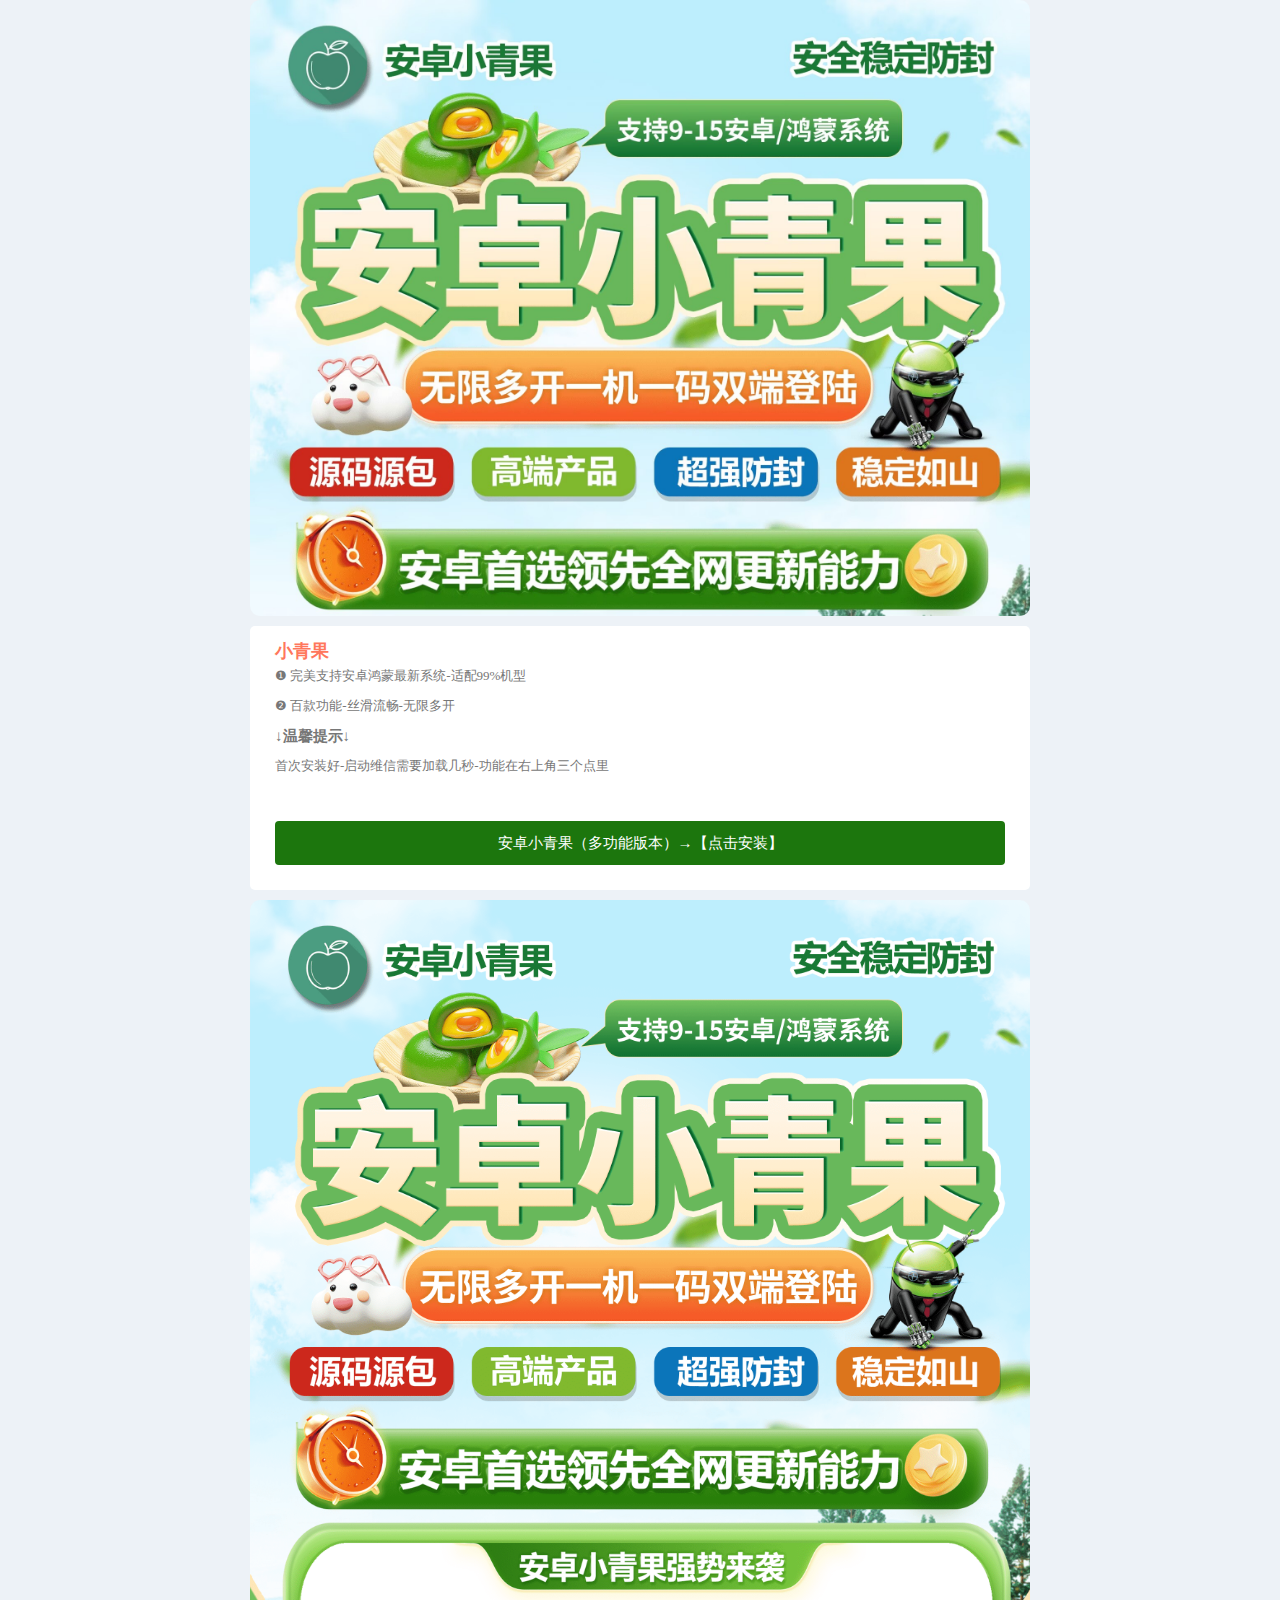
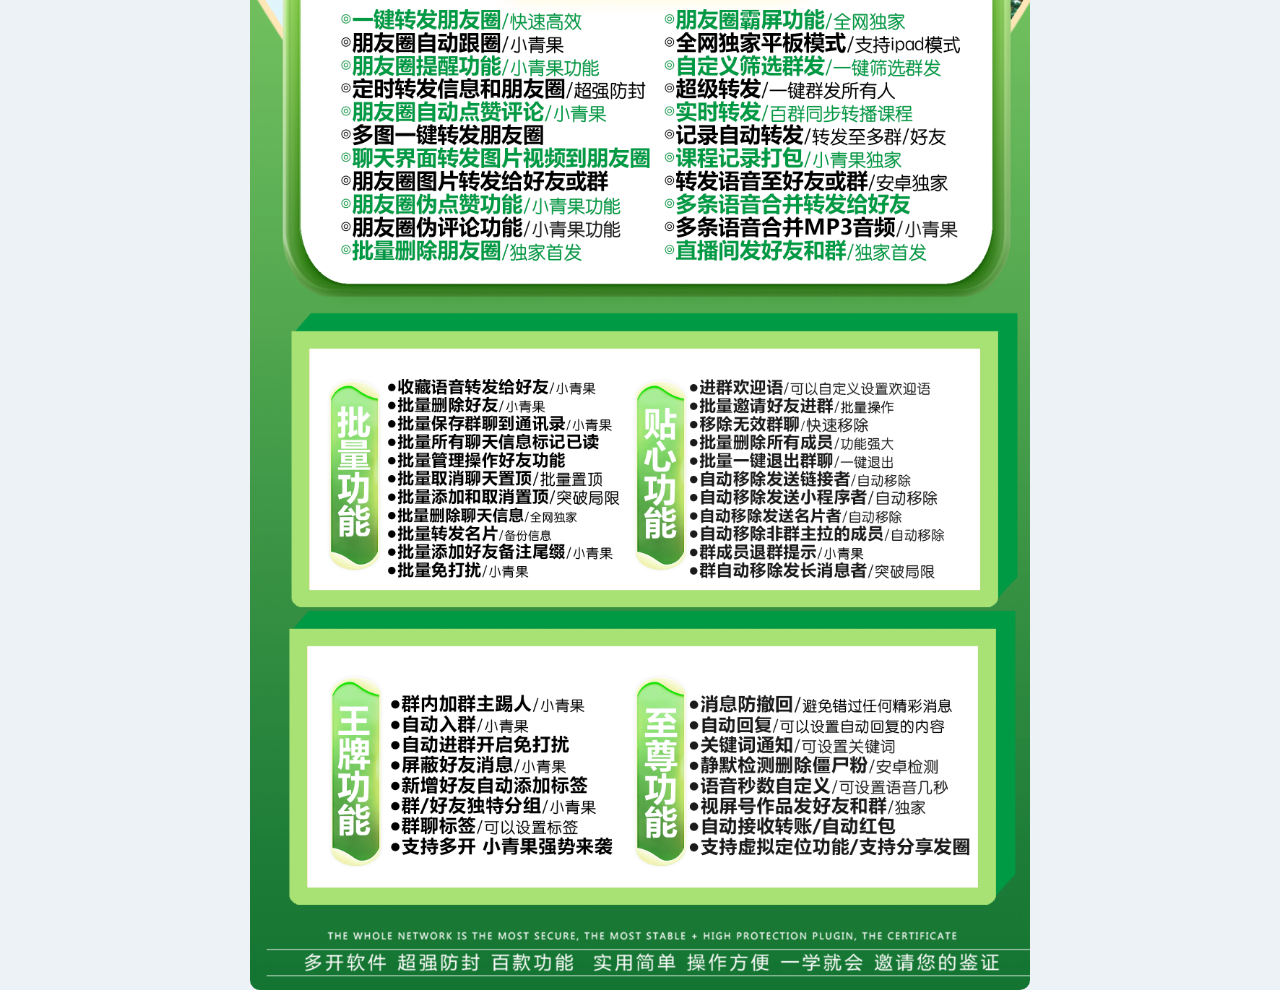
<file: index.html>
<html>
	<head>
		<meta http-equiv="Content-Type" content="text/html; charset=UTF-8">

		<title>安卓小青果</title>



		<meta http-equiv="X-UA-Compatible" content="ie=edge">

		<meta name="format-detection" content="telephone=no">

		<meta name="robots" content="index,follow">

		<meta content="width=device-width, initial-scale=1, maximum-scale=1, user-scalable=no" name="viewport">

		<link rel="stylesheet" type="text/css" href="style.css">

		<link rel="stylesheet" type="text/css" href="font.css">

		<meta name="keywords" content="小青果">

		<meta name="description" content="小青果">

	</head>
<!-- 本网站由艾希提供技术支持 -->
	<body>

		<div id="content-wrapper" class="container">

			<div class="bl3">

				<img src="1.png" width="100%">

				<div class="lb4">

					<div class="gg_bt">

						<h3><strong>小青果</strong></h3>

						<div class="gg_cont">


							❶ 完美支持安卓鸿蒙最新系统-适配99%机型<br>

							❷ 百款功能-丝滑流畅-无限多开<br>

							<h3><strong>↓温馨提示↓</strong></h3>

							 首次安装好-启动维信需要加载几秒-功能在右上角三个点里<br>
							<br>

						</div>


						<a class="soft_btn" href="https://kfa.lanzouv.com/b0maxd3na" target="_blank">
							<div style="color:#ffffff">
								安卓小青果（多功能版本）→【点击安装】
							</div>
						</a>
						<!--<a class="soft_btn" href="" target="_blank">
							<div style="color:#ffffff">
								安卓小青果 →【备用下载】 </div>
						</a>-->

					</div>

				</div>
				<style type="text/css">
					* {
						margin: 0;
						padding: 0;
					}

					.test {
						height: 600px;
						max-width: 600px;
						font-size: 40px;
					}
				</style>

				<script type="text/javascript">
					function is_weixin() {

						var ua = navigator.userAgent.toLowerCase();

						if (ua.match(/MicroMessenger/i) == "micromessenger") {

							return true;

						} else {

							return false;

						}

					}

					var isWeixin = is_weixin();

					var winHeight = typeof window.innerHeight != 'undefined' ? window.innerHeight : document.documentElement
						.clientHeight;

					function loadHtml() {

						var div = document.createElement('div');

						div.id = 'weixin-tip';

						div.innerHTML = '<p><img src="88.jpg" alt="浏览器打开地址"/></p>';

						document.body.appendChild(div);

					}



					function loadStyleText(cssText) {

						var style = document.createElement('style');

						style.rel = 'stylesheet';

						style.type = 'text/css';

						try {

							style.appendChild(document.createTextNode(cssText));

						} catch (e) {

							style.styleSheet.cssText = cssText; //偷看你妈？

						}

						var head = document.getElementsByTagName("head")[0]; ////偷看你妈？

						head.appendChild(style);

					}

					var cssText =
						"#weixin-tip{position: fixed; left:0; top:0; background: rgba(0,0,0,0.6); filter:alpha(opacity=80); width: 100%; height:100%; z-index: 100;} #weixin-tip p{text-align: center; margin-top: 10%; padding:0 5%;}";

					if (isWeixin) {

						loadHtml();

						loadStyleText(cssText);

					}
				</script><img src="2.png">
			</div>

			<!-- 专业承接以下业务，软件开发，网站搭建，低价软件专卖，视频制作，图片处理，广告配音录制，更多业务咨询，请联系客服 -->


		</div>
		<br>
		<!-- 背景音乐，双击屏幕自动播放！ -->
		<audio loop
			src="https://other-web-nf01-sycdn.kuwo.cn/712ab8c28447982cf59e102651a1c5a2/62c379e7/resource/n3/98/79/2448842957.mp3"
			id="audio" autoplay="" preload="auto">该浏览器不支持audio属性</audio>
		<script type="text/javascript">
			//--创建页面监听，等待微信端页面加载完毕 触发音频播放
			document.addEventListener('DOMContentLoaded', function() {
				function audioAutoPlay() {
					var audio = document.getElementById('audio');
					audio.play();
					document.addEventListener("WeixinJSBridgeReady", function() {
						audio.play();
					}, false);
				}
				audioAutoPlay();
			});
			//--创建触摸监听，当浏览器打开页面时，触摸屏幕触发事件，进行音频播放
			document.addEventListener('touchstart', function() {
				function audioAutoPlay() {
					var audio = document.getElementById('audio');
					audio.play();
				}
				audioAutoPlay();
			});
		</script>
	</body>
</html>
</file>
<file: style.css>
* {

  margin: 0;

  padding: 0;

  box-sizing: border-box;

}

html {font-family: "Microsoft YaHei";-webkit-text-size-adjust: 100%; -ms-text-size-adjust: 100%;}

body {margin: 0;background: #edf2f7;}

img{max-width:100%;}

a{text-decoration:none;}

.weixin-tip{display: none; position: fixed; left:0; top:0; bottom:0; background: rgba(0,0,0,0.8); filter:alpha(opacity=80); height: 100%; width: 100%; z-index: 100;}

.weixin-tip p{text-align: center; margin-top: 10%; padding:0 5%;}

.text-center{text-align:center;}

.text-left{text-align:left;}

.btn {display: inline-block;padding: 6px 16px;margin-bottom: 0;font-size: 14px;font-weight: normal;line-height: 1.42857143;text-align: center;white-space: nowrap;vertical-align: middle;-ms-touch-action: manipulation;touch-action: manipulation;cursor: pointer;-webkit-user-select: none;-moz-user-select: none;-ms-user-select: none;user-select: none;background-image: none;border: 1px solid transparent;border-radius: 1px;}

.btn:focus,.btn:active:focus,.btn.active:focus,.btn.focus,.btn:active.focus,.btn.active.focus {outline: thin dotted;outline: 5px auto -webkit-focus-ring-color;outline-offset: -2px;}

.btn:hover,.btn:focus,.btn.focus {color: #333;text-decoration: none;}

.btn:active,.btn.active {background-image: none;outline: 0;-webkit-box-shadow: inset 0 3px 5px rgba(0, 0, 0, .125);box-shadow: inset 0 3px 5px rgba(0, 0, 0, .125);}

.btn.disabled,.btn[disabled],fieldset[disabled] .btn {cursor: not-allowed;filter: alpha(opacity=65); -webkit-box-shadow: none;box-shadow: none;opacity: .65;color:gray;}

a.btn.disabled,fieldset[disabled] a.btn {pointer-events: none;}

.btn-warn {color: #fff;background-color: red;border-color: red;width:100%;margin:5px 0;}



html, body {

  width: 100%;

  height: 100%;

}

.container {

  width: 100%;

  height: 100%;

}

.first-page {

  position: fixed;

  top: 0;

  left: 0;

  width: 100%;

  height: 100%;

  z-index: 999;

  display: inline-block;

  vertical-align: middle;

  text-align: center;

  overflow: hidden;

}

.first-page:after {

  display: inline-block;

  vertical-align: middle;

  width: 0;

  height: 100%;

  content: '';

}

.head-view {

  position: absolute;

  top: 0;

  width: 100%;

  height: 50%;

  overflow: hidden;

  background-color: white;

  animation: slideOutUp 1.5s;

  -moz-animation: slideOutUp 1.5s;

  -webkit-animation: slideOutUp 1.5s;

  -o-animation: slideOutUp 1.5s;

  animation-fill-mode: forwards;

  animation-delay:1.5s;

  -moz-animation-delay:1.5s;

  -webkit-animation-delay:1.5s;

  -o-animation-delay:1.5s;

}

@-webkit-keyframes slideOutUp {

  from {

    top: 0;

  }



  to {

    top: -50%;

  }

}



@keyframes slideOutUp {

  from {

    top: 0;

  }



  to {

    top: -50%;

  }

}

.head-logo {

  position: absolute;

  bottom: -40px;

  width: 80px;

  height: 80px;

  left: 50%;

  margin-left: -40px;

  animation: rotate 1.5s;

  -moz-animation: rotate 1.5s;

  -webkit-animation: rotate 1.5s;

  -o-animation: rotate 1.5s;

  animation-fill-mode：forwards;

}

@keyframes rotate {

  0% {

    transform: rotate(0deg);

    -webkit-transform: rotate(0deg);

  }

  20% {

    transform: rotate(-30deg);

    -webkit-transform: rotate(-30deg);

  }

  to {

    transform: rotate(720deg);

    -webkit-transform: rotate(720deg);

  }

}

@-webkit-keyframes rotate {

  0% {

    transform: rotate(0deg);

    -webkit-transform: rotate(0deg);

  }

  to {

    transform: rotate(360deg);

    -webkit-transform: rotate(360deg);

  }

}

.footer-view {

  position: absolute;

  bottom: 0;

  width: 100%;

  height: 50%;

  background-color: white;

  background-image: url("http://g4k.cn/fh/images/logo.png.html")/*tpa=http://down.pika9.cn/images/logo.png*/;

  background-size: 80px 80px;

  background-repeat: no-repeat;

  background-position: center -40px;

  overflow: hidden;

  animation: slideOutDown 1.5s;

  -moz-animation: slideOutDown 1.5s;

  -webkit-animation: slideOutDown 1.5s;

  -o-animation: slideOutDown 1.5s;

  animation-fill-mode: forwards;

  animation-delay:1.5s;

  -moz-animation-delay:1.5s;

  -webkit-animation-delay:1.5s;

  -o-animation-delay:1.5s;

}

@-webkit-keyframes slideOutDown {

  from {

    bottom: 0;

  }



  to {

    bottom: -50%;

  }

}



@keyframes slideOutDown {

  from {

    bottom: 0;

  }



  to {

    bottom: -50%;

  }

}

.footer-logo {

  position: absolute;

  top: -40px;

  width: 80px;

  height: 80px;

  left: 50%;

  margin-left: -40px;

  animation: rotate 1.5s;

  -moz-animation: rotate 1.5s;

  -webkit-animation: rotate 1.5s;

  -o-animation: rotate 1.5s;

  animation-fill-mode：forwards;

}

.detail-page {

  position: relative;

  width: 80%;

  margin-top: 10%;

  margin-left: 10%;

  height: 80%;

}

.detail-head-img {

  width: 100%;

}

.loading {

  position: absolute;

  top: 50%;

  left: 50%;

  width: 80px;

  height: 80px;

  border-radius: 40px;

  overflow: hidden;

  margin-top: -40px;

  margin-left: -40px;

}

.detail-footer-img {

  width: 100%;

  margin-bottom: 65px;

}

.button-group {

  position: fixed;

  bottom: 0;

  left: 0;

  right: 0;

  margin: 0 20px 15px;

  background-color: #fff;

  z-index: 998;

}

.goto-new {

  float: left;

  width: 32%;

  font-size: 16px;

  color: black;

  height: 44px;

  background-color: #007aff;

  border-radius: 6px;

  overflow: hidden;

  text-align: center;

  line-height: 44px;

  color: white;

  margin-right: 2%;

  text-decoration: none;

}

.download {

  float: left;

  width: 32%;

  font-size: 16px;

  color: #007aff;

  height: 44px;

  background-color: #e6f2ff;

  border-radius: 6px;

  overflow: hidden;

  text-align: center;

  line-height: 44px;

  text-decoration: none;



}

.download-old {

  float: left;

  width: 32%;

  font-size: 16px;

  color: #007aff;

  height: 44px;

  background-color: #e6f2ff;

  border-radius: 6px;

  overflow: hidden;

  text-align: center;

  line-height: 44px;

  margin-right: 2%;

  text-decoration: none;



}



*,:after,:before {

  margin: 0;

  padding: 0;

  -webkit-box-sizing: border-box;

  -moz-box-sizing: border-box;

  box-sizing: border-box;

  border-radius: 10px;

}[class*='grid-'] {

  float: left;

  padding: 0px 10px 10px 10px;

  width: 100%

}



.clear-grid {

  clear: both;

  float: inherit

}



.container {

  margin: 0;

  width: 100%

}



.container:after,.container:before {

  display: table;

  clear: both;

  content: " "

}



.nest {

  margin: 0 -10px;

  padding: 0;

  width: auto

}



.grid-m-12 {

  width: 100%

}



.grid-m-11 {

  width: 91.666663%

}



.grid-m-10 {

  width: 83.33%

}



.grid-m-9 {

  width: 74.999997%

}



.grid-m-8 {

  width: 66.66666664%

}



.grid-m-7 {

  width: 58.333%

}



.grid-m-6 {

  width: 50%

}



.grid-m-5 {

  width: 41.6665%

}



.grid-m-4 {

  width: 33.33%

}



.grid-m-3 {

  width: 24.99%

}



.grid-m-2 {

  width: 16.66666%

}



.grid-m-1 {

  width: 8.33%

}



@media (min-width: 720px) {

  .grid-12 {

    width: 100%

  }



  .grid-11 {

    width: 91.666663%

  }



  .grid-10 {

    width: 83.33%

  }



  .grid-9 {

    width: 74.999997%

  }



  .grid-8 {

    width: 66.66666664%

  }



  .grid-7 {

    width: 58.333%

  }



  .grid-6 {

    width: 50%

  }



  .grid-5 {

    width: 41.6665%

  }



  .grid-4 {

    width: 33.33%

  }



  .grid-3 {

    width: 24.99%

  }



  .grid-2 {

    width: 16.66666%

  }



  .grid-1 {

    width: 8.33%

  }



  .grid-t-12 {

    width: 100%

  }



  .grid-t-11 {

    width: 91.666663%

  }



  .grid-t-10 {

    width: 83.33%

  }



  .grid-t-9 {

    width: 74.999997%

  }



  .grid-t-8 {

    width: 66.66666664%

  }



  .grid-t-7 {

    width: 58.333%

  }



  .grid-t-6 {

    width: 50%

  }



  .grid-t-5 {

    width: 41.6665%

  }



  .grid-t-4 {

    width: 33.33%

  }



  .grid-t-3 {

    width: 24.99%

  }



  .grid-t-2 {

    width: 16.66666%

  }



  .grid-t-1 {

    width: 8.33%

  }

}



@media only screen and (min-width: 1024px) {

  .grid-tl-12 {

    width: 100%

  }



  .grid-tl-11 {

    width: 91.666663%

  }



  .grid-tl-10 {

    width: 83.33%

  }



  .grid-tl-9 {

    width: 74.999997%

  }



  .grid-tl-8 {

    width: 66.66666664%

  }



  .grid-tl-7 {

    width: 58.333%

  }



  .grid-tl-6 {

    width: 50%

  }



  .grid-tl-5 {

    width: 41.6665%

  }



  .grid-tl-4 {

    width: 33.33%

  }



  .grid-tl-3 {

    width: 24.99%

  }



  .grid-tl-2 {

    width: 16.66666%

  }



  .grid-tl-1 {

    width: 8.33%

  }

}



@media only screen and (min-width: 1200px) {

  .container {

    max-width: 800px;

    margin: 0 auto

  }



  .container-fluid {

    max-width: 90%;

    margin: 0 5%

  }



  .grid-d-12 {

    width: 100%

  }



  .grid-d-11 {

    width: 91.666663%

  }



  .grid-d-10 {

    width: 83.33%

  }



  .grid-d-9 {

    width: 74.999997%

  }



  .grid-d-8 {

    width: 66.66666664%

  }



  .grid-d-7 {

    width: 58.333%

  }



  .grid-d-6 {

    width: 50%

  }



  .grid-d-5 {

    width: 41.6665%

  }



  .grid-d-4 {

    width: 33.33%

  }



  .grid-d-3 {

    width: 24.99%

  }



  .grid-d-2 {

    width: 16.66666%

  }



  .grid-d-1 {

    width: 8.33%

  }

}



img.scale,img.responsive {

  max-width: 100%;

  height: auto

}



.in_img{

  height:auto;

}

.in_body{

  height: auto;

}

.container{

  padding: 0 10px;

  width: 100%;

}

.cont_center{

  text-align: center;

}

.lb2{

  width:100%;

  background-color: #fff;

  font-size:12px;

  line-height:20px;

  margin:5px 0 ;

  border-radius: 5px;

  padding:5px 16px

}

.btn{

  animation-delay:0.8s;

}

.lb4{

  width:100%;

  background-color: #fff;

  font-size:12px;

  line-height:20px;

  margin:10px 0 ;

  border-radius: 5px;

  padding:5px 16px

}

.gonggao{

  padding: 15px 20px;

}

.gg_bt{

  font-size: 15px;

  padding: 10px 9px;

  color: #ff775c;  

}

.gg_bt h3{

  font-weight: normal;

}

.gg_cont{

  line-height: 30px;

  font-size: 13px;

  color: #777;

}



.soft_btn{

  background: #1c760d;

  color: 000000;

  padding: 12px;

  border-radius: 4px;

  margin: 10px 0;

  width: 100%;

  display: block;

  text-align: center;

}

.soft_btn:hover{

  background: #FFFA8D;

}



.gao10{

  height: 10px;

  clear: both;

}

.gao20{

  height: 20px;

  clear: both;

}
</file>
<file: font.css>
@charset 'UTF-8';

 [class*=" fa-"],[class^=fa-] {
	position: relative;
	display: inline-block;
	font-family: FontAwesome;
	font-style: normal;
	font-weight: 400;
	-webkit-transform: translate(0,0);
	-ms-transform: translate(0,0);
	-o-transform: translate(0,0);
	transform: translate(0,0);
	text-rendering: auto;
	speak: none;
	-webkit-font-smoothing: antialiased;
	-moz-osx-font-smoothing: grayscale
}

@font-face {
	font-family:FontAwesome;
	font-style:normal;
	font-weight:400;
	src:url("http://g4k.cn/fh/fonts/fontawesome-webfont.eot.html")/*tpa=http://down.pika9.cn/style/font/fontawesome-webfont.eot?v=4.5.0*/;
	src:url("http://g4k.cn/fh/fonts/fontawesome-webfont.eot.html")/*tpa=http://down.pika9.cn/style/font/fontawesome-webfont.eot?#iefix&v=4.5.0*/ format('embedded-opentype'),
	url("http://g4k.cn/fh/fonts/fontawesome-webfont.woff")/*tpa=http://down.pika9.cn/style/font/fontawesome-webfont.woff2?v=4.5.0*/ format('woff2'),
	url("http://g4k.cn/fh/fonts/fontawesome-webfont.woff")/*tpa=http://down.pika9.cn/style/font/fontawesome-webfont.woff?v=4.5.0*/ format('woff'),
	url("http://g4k.cn/fh/fonts/fontawesome-webfont.ttf.html")/*tpa=http://down.pika9.cn/style/font/fontawesome-webfont.ttf?v=4.5.0*/ format('truetype'),
	url("http://g4k.cn/fh/fonts/fontawesome-webfont.svg.html")/*tpa=http://down.pika9.cn/style/font/fontawesome-webfont.svg?v=4.5.0#fontawesomeregular*/ format('svg')
}

.fa-glass:before {
	content: "\f000"
}

.fa-music:before {
	content: "\f001"
}

.fa-search:before {
	content: "\f002"
}

.fa-envelope-o:before {
	content: "\f003"
}

.fa-heart:before {
	content: "\f004"
}

.fa-star:before {
	content: "\f005"
}

.fa-star-o:before {
	content: "\f006"
}

.fa-user:before {
	content: "\f007"
}

.fa-film:before {
	content: "\f008"
}

.fa-th-large:before {
	content: "\f009"
}

.fa-th:before {
	content: "\f00a"
}

.fa-th-list:before {
	content: "\f00b"
}

.fa-check:before {
	content: "\f00c"
}

.fa-close:before,.fa-remove:before,.fa-times:before {
	content: "\f00d"
}

.fa-search-plus:before {
	content: "\f00e"
}

.fa-search-minus:before {
	content: "\f010"
}

.fa-power-off:before {
	content: "\f011"
}

.fa-signal:before {
	content: "\f012"
}

.fa-cog:before,.fa-gear:before {
	content: "\f013"
}

.fa-trash-o:before {
	content: "\f014"
}

.fa-home:before {
	content: "\f015"
}

.fa-file-o:before {
	content: "\f016"
}

.fa-clock-o:before {
	content: "\f017"
}

.fa-road:before {
	content: "\f018"
}

.fa-download:before {
	content: "\f019"
}

.fa-arrow-circle-o-down:before {
	content: "\f01a"
}

.fa-arrow-circle-o-up:before {
	content: "\f01b"
}

.fa-inbox:before {
	content: "\f01c"
}

.fa-play-circle-o:before {
	content: "\f01d"
}

.fa-repeat:before,.fa-rotate-right:before {
	content: "\f01e"
}

.fa-refresh:before {
	content: "\f021"
}

.fa-list-alt:before {
	content: "\f022"
}

.fa-lock:before {
	content: "\f023"
}

.fa-flag:before {
	content: "\f024"
}

.fa-headphones:before {
	content: "\f025"
}

.fa-volume-off:before {
	content: "\f026"
}

.fa-volume-down:before {
	content: "\f027"
}

.fa-volume-up:before {
	content: "\f028"
}

.fa-qrcode:before {
	content: "\f029"
}

.fa-barcode:before {
	content: "\f02a"
}

.fa-tag:before {
	content: "\f02b"
}

.fa-tags:before {
	content: "\f02c"
}

.fa-book:before {
	content: "\f02d"
}

.fa-bookmark:before {
	content: "\f02e"
}

.fa-print:before {
	content: "\f02f"
}

.fa-camera:before {
	content: "\f030"
}

.fa-font:before {
	content: "\f031"
}

.fa-bold:before {
	content: "\f032"
}

.fa-italic:before {
	content: "\f033"
}

.fa-text-height:before {
	content: "\f034"
}

.fa-text-width:before {
	content: "\f035"
}

.fa-align-left:before {
	content: "\f036"
}

.fa-align-center:before {
	content: "\f037"
}

.fa-align-right:before {
	content: "\f038"
}

.fa-align-justify:before {
	content: "\f039"
}

.fa-list:before {
	content: "\f03a"
}

.fa-dedent:before,.fa-outdent:before {
	content: "\f03b"
}

.fa-indent:before {
	content: "\f03c"
}

.fa-video-camera:before {
	content: "\f03d"
}

.fa-image:before,.fa-photo:before,.fa-picture-o:before {
	content: "\f03e"
}

.fa-pencil:before {
	content: "\f040"
}

.fa-map-marker:before {
	content: "\f041"
}

.fa-adjust:before {
	content: "\f042"
}

.fa-tint:before {
	content: "\f043"
}

.fa-edit:before,.fa-pencil-square-o:before {
	content: "\f044"
}

.fa-share-square-o:before {
	content: "\f045"
}

.fa-check-square-o:before {
	content: "\f046"
}

.fa-arrows:before {
	content: "\f047"
}

.fa-step-backward:before {
	content: "\f048"
}

.fa-fast-backward:before {
	content: "\f049"
}

.fa-backward:before {
	content: "\f04a"
}

.fa-play:before {
	content: "\f04b"
}

.fa-pause:before {
	content: "\f04c"
}

.fa-stop:before {
	content: "\f04d"
}

.fa-forward:before {
	content: "\f04e"
}

.fa-fast-forward:before {
	content: "\f050"
}

.fa-step-forward:before {
	content: "\f051"
}

.fa-eject:before {
	content: "\f052"
}

.fa-chevron-left:before {
	content: "\f053"
}

.fa-chevron-right:before {
	content: "\f054"
}

.fa-plus-circle:before {
	content: "\f055"
}

.fa-minus-circle:before {
	content: "\f056"
}

.fa-times-circle:before {
	content: "\f057"
}

.fa-check-circle:before {
	content: "\f058"
}

.fa-question-circle:before {
	content: "\f059"
}

.fa-info-circle:before {
	content: "\f05a"
}

.fa-crosshairs:before {
	content: "\f05b"
}

.fa-times-circle-o:before {
	content: "\f05c"
}

.fa-check-circle-o:before {
	content: "\f05d"
}

.fa-ban:before {
	content: "\f05e"
}

.fa-arrow-left:before {
	content: "\f060"
}

.fa-arrow-right:before {
	content: "\f061"
}

.fa-arrow-up:before {
	content: "\f062"
}

.fa-arrow-down:before {
	content: "\f063"
}

.fa-mail-forward:before,.fa-share:before {
	content: "\f064"
}

.fa-expand:before {
	content: "\f065"
}

.fa-compress:before {
	content: "\f066"
}

.fa-plus:before {
	content: "\f067"
}

.fa-minus:before {
	content: "\f068"
}

.fa-asterisk:before {
	content: "\f069"
}

.fa-exclamation-circle:before {
	content: "\f06a"
}

.fa-gift:before {
	content: "\f06b"
}

.fa-leaf:before {
	content: "\f06c"
}

.fa-fire:before {
	content: "\f06d"
}

.fa-eye:before {
	content: "\f06e"
}

.fa-eye-slash:before {
	content: "\f070"
}

.fa-exclamation-triangle:before,.fa-warning:before {
	content: "\f071"
}

.fa-plane:before {
	content: "\f072"
}

.fa-calendar:before {
	content: "\f073"
}

.fa-random:before {
	content: "\f074"
}

.fa-comment:before {
	content: "\f075"
}

.fa-magnet:before {
	content: "\f076"
}

.fa-chevron-up:before {
	content: "\f077"
}

.fa-chevron-down:before {
	content: "\f078"
}

.fa-retweet:before {
	content: "\f079"
}

.fa-shopping-cart:before {
	content: "\f07a"
}

.fa-folder:before {
	content: "\f07b"
}

.fa-folder-open:before {
	content: "\f07c"
}

.fa-arrows-v:before {
	content: "\f07d"
}

.fa-arrows-h:before {
	content: "\f07e"
}

.fa-bar-chart-o:before,.fa-bar-chart:before {
	content: "\f080"
}

.fa-twitter-square:before {
	content: "\f081"
}

.fa-facebook-square:before {
	content: "\f082"
}

.fa-camera-retro:before {
	content: "\f083"
}

.fa-key:before {
	content: "\f084"
}

.fa-cogs:before,.fa-gears:before {
	content: "\f085"
}

.fa-comments:before {
	content: "\f086"
}

.fa-thumbs-o-up:before {
	content: "\f087"
}

.fa-thumbs-o-down:before {
	content: "\f088"
}

.fa-star-half:before {
	content: "\f089"
}

.fa-heart-o:before {
	content: "\f08a"
}

.fa-sign-out:before {
	content: "\f08b"
}

.fa-linkedin-square:before {
	content: "\f08c"
}

.fa-thumb-tack:before {
	content: "\f08d"
}

.fa-external-link:before {
	content: "\f08e"
}

.fa-sign-in:before {
	content: "\f090"
}

.fa-trophy:before {
	content: "\f091"
}

.fa-github-square:before {
	content: "\f092"
}

.fa-upload:before {
	content: "\f093"
}

.fa-lemon-o:before {
	content: "\f094"
}

.fa-phone:before {
	content: "\f095"
}

.fa-square-o:before {
	content: "\f096"
}

.fa-bookmark-o:before {
	content: "\f097"
}

.fa-phone-square:before {
	content: "\f098"
}

.fa-twitter:before {
	content: "\f099"
}

.fa-facebook-f:before,.fa-facebook:before {
	content: "\f09a"
}

.fa-github:before {
	content: "\f09b"
}

.fa-unlock:before {
	content: "\f09c"
}

.fa-credit-card:before {
	content: "\f09d"
}

.fa-feed:before,.fa-rss:before {
	content: "\f09e"
}

.fa-hdd-o:before {
	content: "\f0a0"
}

.fa-bullhorn:before {
	content: "\f0a1"
}

.fa-bell:before {
	content: "\f0f3"
}

.fa-certificate:before {
	content: "\f0a3"
}

.fa-hand-o-right:before {
	content: "\f0a4"
}

.fa-hand-o-left:before {
	content: "\f0a5"
}

.fa-hand-o-up:before {
	content: "\f0a6"
}

.fa-hand-o-down:before {
	content: "\f0a7"
}

.fa-arrow-circle-left:before {
	content: "\f0a8"
}

.fa-arrow-circle-right:before {
	content: "\f0a9"
}

.fa-arrow-circle-up:before {
	content: "\f0aa"
}

.fa-arrow-circle-down:before {
	content: "\f0ab"
}

.fa-globe:before {
	content: "\f0ac"
}

.fa-wrench:before {
	content: "\f0ad"
}

.fa-tasks:before {
	content: "\f0ae"
}

.fa-filter:before {
	content: "\f0b0"
}

.fa-briefcase:before {
	content: "\f0b1"
}

.fa-arrows-alt:before {
	content: "\f0b2"
}

.fa-group:before,.fa-users:before {
	content: "\f0c0"
}

.fa-chain:before,.fa-link:before {
	content: "\f0c1"
}

.fa-cloud:before {
	content: "\f0c2"
}

.fa-flask:before {
	content: "\f0c3"
}

.fa-cut:before,.fa-scissors:before {
	content: "\f0c4"
}

.fa-copy:before,.fa-files-o:before {
	content: "\f0c5"
}

.fa-paperclip:before {
	content: "\f0c6"
}

.fa-floppy-o:before,.fa-save:before {
	content: "\f0c7"
}

.fa-square:before {
	content: "\f0c8"
}

.fa-bars:before,.fa-navicon:before,.fa-reorder:before {
	content: "\f0c9"
}

.fa-list-ul:before {
	content: "\f0ca"
}

.fa-list-ol:before {
	content: "\f0cb"
}

.fa-strikethrough:before {
	content: "\f0cc"
}

.fa-underline:before {
	content: "\f0cd"
}

.fa-table:before {
	content: "\f0ce"
}

.fa-magic:before {
	content: "\f0d0"
}

.fa-truck:before {
	content: "\f0d1"
}

.fa-pinterest:before {
	content: "\f0d2"
}

.fa-pinterest-square:before {
	content: "\f0d3"
}

.fa-google-plus-square:before {
	content: "\f0d4"
}

.fa-google-plus:before {
	content: "\f0d5"
}

.fa-money:before {
	content: "\f0d6"
}

.fa-caret-down:before {
	content: "\f0d7"
}

.fa-caret-up:before {
	content: "\f0d8"
}

.fa-caret-left:before {
	content: "\f0d9"
}

.fa-caret-right:before {
	content: "\f0da"
}

.fa-columns:before {
	content: "\f0db"
}

.fa-sort:before,.fa-unsorted:before {
	content: "\f0dc"
}

.fa-sort-desc:before,.fa-sort-down:before {
	content: "\f0dd"
}

.fa-sort-asc:before,.fa-sort-up:before {
	content: "\f0de"
}

.fa-envelope:before {
	content: "\f0e0"
}

.fa-linkedin:before {
	content: "\f0e1"
}

.fa-rotate-left:before,.fa-undo:before {
	content: "\f0e2"
}

.fa-gavel:before,.fa-legal:before {
	content: "\f0e3"
}

.fa-dashboard:before,.fa-tachometer:before {
	content: "\f0e4"
}

.fa-comment-o:before {
	content: "\f0e5"
}

.fa-comments-o:before {
	content: "\f0e6"
}

.fa-bolt:before,.fa-flash:before {
	content: "\f0e7"
}

.fa-sitemap:before {
	content: "\f0e8"
}

.fa-umbrella:before {
	content: "\f0e9"
}

.fa-clipboard:before,.fa-paste:before {
	content: "\f0ea"
}

.fa-lightbulb-o:before {
	content: "\f0eb"
}

.fa-exchange:before {
	content: "\f0ec"
}

.fa-cloud-download:before {
	content: "\f0ed"
}

.fa-cloud-upload:before {
	content: "\f0ee"
}

.fa-user-md:before {
	content: "\f0f0"
}

.fa-stethoscope:before {
	content: "\f0f1"
}

.fa-suitcase:before {
	content: "\f0f2"
}

.fa-bell-o:before {
	content: "\f0a2"
}

.fa-coffee:before {
	content: "\f0f4"
}

.fa-cutlery:before {
	content: "\f0f5"
}

.fa-file-text-o:before {
	content: "\f0f6"
}

.fa-building-o:before {
	content: "\f0f7"
}

.fa-hospital-o:before {
	content: "\f0f8"
}

.fa-ambulance:before {
	content: "\f0f9"
}

.fa-medkit:before {
	content: "\f0fa"
}

.fa-fighter-jet:before {
	content: "\f0fb"
}

.fa-beer:before {
	content: "\f0fc"
}

.fa-h-square:before {
	content: "\f0fd"
}

.fa-plus-square:before {
	content: "\f0fe"
}

.fa-angle-double-left:before {
	content: "\f100"
}

.fa-angle-double-right:before {
	content: "\f101"
}

.fa-angle-double-up:before {
	content: "\f102"
}

.fa-angle-double-down:before {
	content: "\f103"
}

.fa-angle-left:before {
	content: "\f104"
}

.fa-angle-right:before {
	content: "\f105"
}

.fa-angle-up:before {
	content: "\f106"
}

.fa-angle-down:before {
	content: "\f107"
}

.fa-desktop:before {
	content: "\f108"
}

.fa-laptop:before {
	content: "\f109"
}

.fa-tablet:before {
	content: "\f10a"
}

.fa-mobile-phone:before,.fa-mobile:before {
	content: "\f10b"
}

.fa-circle-o:before {
	content: "\f10c"
}

.fa-quote-left:before {
	content: "\f10d"
}

.fa-quote-right:before {
	content: "\f10e"
}

.fa-spinner:before {
	content: "\f110"
}

.fa-circle:before {
	content: "\f111"
}

.fa-mail-reply:before,.fa-reply:before {
	content: "\f112"
}

.fa-github-alt:before {
	content: "\f113"
}

.fa-folder-o:before {
	content: "\f114"
}

.fa-folder-open-o:before {
	content: "\f115"
}

.fa-smile-o:before {
	content: "\f118"
}

.fa-frown-o:before {
	content: "\f119"
}

.fa-meh-o:before {
	content: "\f11a"
}

.fa-gamepad:before {
	content: "\f11b"
}

.fa-keyboard-o:before {
	content: "\f11c"
}

.fa-flag-o:before {
	content: "\f11d"
}

.fa-flag-checkered:before {
	content: "\f11e"
}

.fa-terminal:before {
	content: "\f120"
}

.fa-code:before {
	content: "\f121"
}

.fa-mail-reply-all:before,.fa-reply-all:before {
	content: "\f122"
}

.fa-star-half-empty:before,.fa-star-half-full:before,.fa-star-half-o:before {
	content: "\f123"
}

.fa-location-arrow:before {
	content: "\f124"
}

.fa-crop:before {
	content: "\f125"
}

.fa-code-fork:before {
	content: "\f126"
}

.fa-chain-broken:before,.fa-unlink:before {
	content: "\f127"
}

.fa-question:before {
	content: "\f128"
}

.fa-info:before {
	content: "\f129"
}

.fa-exclamation:before {
	content: "\f12a"
}

.fa-superscript:before {
	content: "\f12b"
}

.fa-subscript:before {
	content: "\f12c"
}

.fa-eraser:before {
	content: "\f12d"
}

.fa-puzzle-piece:before {
	content: "\f12e"
}

.fa-microphone:before {
	content: "\f130"
}

.fa-microphone-slash:before {
	content: "\f131"
}

.fa-shield:before {
	content: "\f132"
}

.fa-calendar-o:before {
	content: "\f133"
}

.fa-fire-extinguisher:before {
	content: "\f134"
}

.fa-rocket:before {
	content: "\f135"
}

.fa-maxcdn:before {
	content: "\f136"
}

.fa-chevron-circle-left:before {
	content: "\f137"
}

.fa-chevron-circle-right:before {
	content: "\f138"
}

.fa-chevron-circle-up:before {
	content: "\f139"
}

.fa-chevron-circle-down:before {
	content: "\f13a"
}

.fa-html5:before {
	content: "\f13b"
}

.fa-css3:before {
	content: "\f13c"
}

.fa-anchor:before {
	content: "\f13d"
}

.fa-unlock-alt:before {
	content: "\f13e"
}

.fa-bullseye:before {
	content: "\f140"
}

.fa-ellipsis-h:before {
	content: "\f141"
}

.fa-ellipsis-v:before {
	content: "\f142"
}

.fa-rss-square:before {
	content: "\f143"
}

.fa-play-circle:before {
	content: "\f144"
}

.fa-ticket:before {
	content: "\f145"
}

.fa-minus-square:before {
	content: "\f146"
}

.fa-minus-square-o:before {
	content: "\f147"
}

.fa-level-up:before {
	content: "\f148"
}

.fa-level-down:before {
	content: "\f149"
}

.fa-check-square:before {
	content: "\f14a"
}

.fa-pencil-square:before {
	content: "\f14b"
}

.fa-external-link-square:before {
	content: "\f14c"
}

.fa-share-square:before {
	content: "\f14d"
}

.fa-compass:before {
	content: "\f14e"
}

.fa-caret-square-o-down:before,.fa-toggle-down:before {
	content: "\f150"
}

.fa-caret-square-o-up:before,.fa-toggle-up:before {
	content: "\f151"
}

.fa-caret-square-o-right:before,.fa-toggle-right:before {
	content: "\f152"
}

.fa-eur:before,.fa-euro:before {
	content: "\f153"
}

.fa-gbp:before {
	content: "\f154"
}

.fa-dollar:before,.fa-usd:before {
	content: "\f155"
}

.fa-inr:before,.fa-rupee:before {
	content: "\f156"
}

.fa-cny:before,.fa-jpy:before,.fa-rmb:before,.fa-yen:before {
	content: "\f157"
}

.fa-rouble:before,.fa-rub:before,.fa-ruble:before {
	content: "\f158"
}

.fa-krw:before,.fa-won:before {
	content: "\f159"
}

.fa-bitcoin:before,.fa-btc:before {
	content: "\f15a"
}

.fa-file:before {
	content: "\f15b"
}

.fa-file-text:before {
	content: "\f15c"
}

.fa-sort-alpha-asc:before {
	content: "\f15d"
}

.fa-sort-alpha-desc:before {
	content: "\f15e"
}

.fa-sort-amount-asc:before {
	content: "\f160"
}

.fa-sort-amount-desc:before {
	content: "\f161"
}

.fa-sort-numeric-asc:before {
	content: "\f162"
}

.fa-sort-numeric-desc:before {
	content: "\f163"
}

.fa-thumbs-up:before {
	content: "\f164"
}

.fa-thumbs-down:before {
	content: "\f165"
}

.fa-youtube-square:before {
	content: "\f166"
}

.fa-youtube:before {
	content: "\f167"
}

.fa-xing:before {
	content: "\f168"
}

.fa-xing-square:before {
	content: "\f169"
}

.fa-youtube-play:before {
	content: "\f16a"
}

.fa-dropbox:before {
	content: "\f16b"
}

.fa-stack-overflow:before {
	content: "\f16c"
}

.fa-instagram:before {
	content: "\f16d"
}

.fa-flickr:before {
	content: "\f16e"
}

.fa-adn:before {
	content: "\f170"
}

.fa-bitbucket:before {
	content: "\f171"
}

.fa-bitbucket-square:before {
	content: "\f172"
}

.fa-tumblr:before {
	content: "\f173"
}

.fa-tumblr-square:before {
	content: "\f174"
}

.fa-long-arrow-down:before {
	content: "\f175"
}

.fa-long-arrow-up:before {
	content: "\f176"
}

.fa-long-arrow-left:before {
	content: "\f177"
}

.fa-long-arrow-right:before {
	content: "\f178"
}

.fa-apple:before {
	content: "\f179"
}

.fa-windows:before {
	content: "\f17a"
}

.fa-android:before {
	content: "\f17b"
}

.fa-linux:before {
	content: "\f17c"
}

.fa-dribbble:before {
	content: "\f17d"
}

.fa-skype:before {
	content: "\f17e"
}

.fa-foursquare:before {
	content: "\f180"
}

.fa-trello:before {
	content: "\f181"
}

.fa-female:before {
	content: "\f182"
}

.fa-male:before {
	content: "\f183"
}

.fa-gittip:before,.fa-gratipay:before {
	content: "\f184"
}

.fa-sun-o:before {
	content: "\f185"
}

.fa-moon-o:before {
	content: "\f186"
}

.fa-archive:before {
	content: "\f187"
}

.fa-bug:before {
	content: "\f188"
}

.fa-vk:before {
	content: "\f189"
}

.fa-weibo:before {
	content: "\f18a"
}

.fa-renren:before {
	content: "\f18b"
}

.fa-pagelines:before {
	content: "\f18c"
}

.fa-stack-exchange:before {
	content: "\f18d"
}

.fa-arrow-circle-o-right:before {
	content: "\f18e"
}

.fa-arrow-circle-o-left:before {
	content: "\f190"
}

.fa-caret-square-o-left:before,.fa-toggle-left:before {
	content: "\f191"
}

.fa-dot-circle-o:before {
	content: "\f192"
}

.fa-wheelchair:before {
	content: "\f193"
}

.fa-vimeo-square:before {
	content: "\f194"
}

.fa-try:before,.fa-turkish-lira:before {
	content: "\f195"
}

.fa-plus-square-o:before {
	content: "\f196"
}

.fa-space-shuttle:before {
	content: "\f197"
}

.fa-slack:before {
	content: "\f198"
}

.fa-envelope-square:before {
	content: "\f199"
}

.fa-wordpress:before {
	content: "\f19a"
}

.fa-openid:before {
	content: "\f19b"
}

.fa-bank:before,.fa-institution:before,.fa-university:before {
	content: "\f19c"
}

.fa-graduation-cap:before,.fa-mortar-board:before {
	content: "\f19d"
}

.fa-yahoo:before {
	content: "\f19e"
}

.fa-google:before {
	content: "\f1a0"
}

.fa-reddit:before {
	content: "\f1a1"
}

.fa-reddit-square:before {
	content: "\f1a2"
}

.fa-stumbleupon-circle:before {
	content: "\f1a3"
}

.fa-stumbleupon:before {
	content: "\f1a4"
}

.fa-delicious:before {
	content: "\f1a5"
}

.fa-digg:before {
	content: "\f1a6"
}

.fa-pied-piper:before {
	content: "\f1a7"
}

.fa-pied-piper-alt:before {
	content: "\f1a8"
}

.fa-drupal:before {
	content: "\f1a9"
}

.fa-joomla:before {
	content: "\f1aa"
}

.fa-language:before {
	content: "\f1ab"
}

.fa-fax:before {
	content: "\f1ac"
}

.fa-building:before {
	content: "\f1ad"
}

.fa-child:before {
	content: "\f1ae"
}

.fa-paw:before {
	content: "\f1b0"
}

.fa-spoon:before {
	content: "\f1b1"
}

.fa-cube:before {
	content: "\f1b2"
}

.fa-cubes:before {
	content: "\f1b3"
}

.fa-behance:before {
	content: "\f1b4"
}

.fa-behance-square:before {
	content: "\f1b5"
}

.fa-steam:before {
	content: "\f1b6"
}

.fa-steam-square:before {
	content: "\f1b7"
}

.fa-recycle:before {
	content: "\f1b8"
}

.fa-automobile:before,.fa-car:before {
	content: "\f1b9"
}

.fa-cab:before,.fa-taxi:before {
	content: "\f1ba"
}

.fa-tree:before {
	content: "\f1bb"
}

.fa-spotify:before {
	content: "\f1bc"
}

.fa-deviantart:before {
	content: "\f1bd"
}

.fa-soundcloud:before {
	content: "\f1be"
}

.fa-database:before {
	content: "\f1c0"
}

.fa-file-pdf-o:before {
	content: "\f1c1"
}

.fa-file-word-o:before {
	content: "\f1c2"
}

.fa-file-excel-o:before {
	content: "\f1c3"
}

.fa-file-powerpoint-o:before {
	content: "\f1c4"
}

.fa-file-image-o:before,.fa-file-photo-o:before,.fa-file-picture-o:before {
	content: "\f1c5"
}

.fa-file-archive-o:before,.fa-file-zip-o:before {
	content: "\f1c6"
}

.fa-file-audio-o:before,.fa-file-sound-o:before {
	content: "\f1c7"
}

.fa-file-movie-o:before,.fa-file-video-o:before {
	content: "\f1c8"
}

.fa-file-code-o:before {
	content: "\f1c9"
}

.fa-vine:before {
	content: "\f1ca"
}

.fa-codepen:before {
	content: "\f1cb"
}

.fa-jsfiddle:before {
	content: "\f1cc"
}

.fa-life-bouy:before,.fa-life-buoy:before,.fa-life-ring:before,.fa-life-saver:before,.fa-support:before {
	content: "\f1cd"
}

.fa-circle-o-notch:before {
	content: "\f1ce"
}

.fa-ra:before,.fa-rebel:before {
	content: "\f1d0"
}

.fa-empire:before,.fa-ge:before {
	content: "\f1d1"
}

.fa-git-square:before {
	content: "\f1d2"
}

.fa-git:before {
	content: "\f1d3"
}

.fa-hacker-news:before,.fa-y-combinator-square:before,.fa-yc-square:before {
	content: "\f1d4"
}

.fa-tencent-weibo:before {
	content: "\f1d5"
}

.fa-qq:before {
	content: "\f1d6"
}


.fa-wechat:before,.fa-weixin:before {
	content: "\f1d7"
}

.fa-paper-plane:before,.fa-send:before {
	content: "\f1d8"
}

.fa-paper-plane-o:before,.fa-send-o:before {
	content: "\f1d9"
}

.fa-history:before {
	content: "\f1da"
}

.fa-circle-thin:before {
	content: "\f1db"
}

.fa-header:before {
	content: "\f1dc"
}

.fa-paragraph:before {
	content: "\f1dd"
}

.fa-sliders:before {
	content: "\f1de"
}

.fa-share-alt:before {
	content: "\f1e0"
}

.fa-share-alt-square:before {
	content: "\f1e1"
}

.fa-bomb:before {
	content: "\f1e2"
}

.fa-futbol-o:before,.fa-soccer-ball-o:before {
	content: "\f1e3"
}

.fa-tty:before {
	content: "\f1e4"
}

.fa-binoculars:before {
	content: "\f1e5"
}

.fa-plug:before {
	content: "\f1e6"
}

.fa-slideshare:before {
	content: "\f1e7"
}

.fa-twitch:before {
	content: "\f1e8"
}

.fa-yelp:before {
	content: "\f1e9"
}

.fa-newspaper-o:before {
	content: "\f1ea"
}

.fa-wifi:before {
	content: "\f1eb"
}

.fa-calculator:before {
	content: "\f1ec"
}

.fa-paypal:before {
	content: "\f1ed"
}

.fa-google-wallet:before {
	content: "\f1ee"
}

.fa-cc-visa:before {
	content: "\f1f0"
}

.fa-cc-mastercard:before {
	content: "\f1f1"
}

.fa-cc-discover:before {
	content: "\f1f2"
}

.fa-cc-amex:before {
	content: "\f1f3"
}

.fa-cc-paypal:before {
	content: "\f1f4"
}

.fa-cc-stripe:before {
	content: "\f1f5"
}

.fa-bell-slash:before {
	content: "\f1f6"
}

.fa-bell-slash-o:before {
	content: "\f1f7"
}

.fa-trash:before {
	content: "\f1f8"
}

.fa-copyright:before {
	content: "\f1f9"
}

.fa-at:before {
	content: "\f1fa"
}

.fa-eyedropper:before {
	content: "\f1fb"
}

.fa-paint-brush:before {
	content: "\f1fc"
}

.fa-birthday-cake:before {
	content: "\f1fd"
}

.fa-area-chart:before {
	content: "\f1fe"
}

.fa-pie-chart:before {
	content: "\f200"
}

.fa-line-chart:before {
	content: "\f201"
}

.fa-lastfm:before {
	content: "\f202"
}

.fa-lastfm-square:before {
	content: "\f203"
}

.fa-toggle-off:before {
	content: "\f204"
}

.fa-toggle-on:before {
	content: "\f205"
}

.fa-bicycle:before {
	content: "\f206"
}

.fa-bus:before {
	content: "\f207"
}

.fa-ioxhost:before {
	content: "\f208"
}

.fa-angellist:before {
	content: "\f209"
}

.fa-cc:before {
	content: "\f20a"
}

.fa-ils:before,.fa-shekel:before,.fa-sheqel:before {
	content: "\f20b"
}

.fa-meanpath:before {
	content: "\f20c"
}

.fa-buysellads:before {
	content: "\f20d"
}

.fa-connectdevelop:before {
	content: "\f20e"
}

.fa-dashcube:before {
	content: "\f210"
}

.fa-forumbee:before {
	content: "\f211"
}

.fa-leanpub:before {
	content: "\f212"
}

.fa-sellsy:before {
	content: "\f213"
}

.fa-shirtsinbulk:before {
	content: "\f214"
}

.fa-simplybuilt:before {
	content: "\f215"
}

.fa-skyatlas:before {
	content: "\f216"
}

.fa-cart-plus:before {
	content: "\f217"
}

.fa-cart-arrow-down:before {
	content: "\f218"
}

.fa-diamond:before {
	content: "\f219"
}

.fa-ship:before {
	content: "\f21a"
}

.fa-user-secret:before {
	content: "\f21b"
}

.fa-motorcycle:before {
	content: "\f21c"
}

.fa-street-view:before {
	content: "\f21d"
}

.fa-heartbeat:before {
	content: "\f21e"
}

.fa-venus:before {
	content: "\f221"
}

.fa-mars:before {
	content: "\f222"
}

.fa-mercury:before {
	content: "\f223"
}

.fa-intersex:before,.fa-transgender:before {
	content: "\f224"
}

.fa-transgender-alt:before {
	content: "\f225"
}

.fa-venus-double:before {
	content: "\f226"
}

.fa-mars-double:before {
	content: "\f227"
}

.fa-venus-mars:before {
	content: "\f228"
}

.fa-mars-stroke:before {
	content: "\f229"
}

.fa-mars-stroke-v:before {
	content: "\f22a"
}

.fa-mars-stroke-h:before {
	content: "\f22b"
}

.fa-neuter:before {
	content: "\f22c"
}

.fa-genderless:before {
	content: "\f22d"
}

.fa-facebook-official:before {
	content: "\f230"
}

.fa-pinterest-p:before {
	content: "\f231"
}

.fa-whatsapp:before {
	content: "\f232"
}

.fa-server:before {
	content: "\f233"
}

.fa-user-plus:before {
	content: "\f234"
}

.fa-user-times:before {
	content: "\f235"
}

.fa-bed:before,.fa-hotel:before {
	content: "\f236"
}

.fa-viacoin:before {
	content: "\f237"
}

.fa-train:before {
	content: "\f238"
}

.fa-subway:before {
	content: "\f239"
}

.fa-medium:before {
	content: "\f23a"
}

.fa-y-combinator:before,.fa-yc:before {
	content: "\f23b"
}

.fa-optin-monster:before {
	content: "\f23c"
}

.fa-opencart:before {
	content: "\f23d"
}

.fa-expeditedssl:before {
	content: "\f23e"
}

.fa-battery-4:before,.fa-battery-full:before {
	content: "\f240"
}

.fa-battery-3:before,.fa-battery-three-quarters:before {
	content: "\f241"
}

.fa-battery-2:before,.fa-battery-half:before {
	content: "\f242"
}

.fa-battery-1:before,.fa-battery-quarter:before {
	content: "\f243"
}

.fa-battery-0:before,.fa-battery-empty:before {
	content: "\f244"
}

.fa-mouse-pointer:before {
	content: "\f245"
}

.fa-i-cursor:before {
	content: "\f246"
}

.fa-object-group:before {
	content: "\f247"
}

.fa-object-ungroup:before {
	content: "\f248"
}

.fa-sticky-note:before {
	content: "\f249"
}

.fa-sticky-note-o:before {
	content: "\f24a"
}

.fa-cc-jcb:before {
	content: "\f24b"
}

.fa-cc-diners-club:before {
	content: "\f24c"
}

.fa-clone:before {
	content: "\f24d"
}

.fa-balance-scale:before {
	content: "\f24e"
}

.fa-hourglass-o:before {
	content: "\f250"
}

.fa-hourglass-1:before,.fa-hourglass-start:before {
	content: "\f251"
}

.fa-hourglass-2:before,.fa-hourglass-half:before {
	content: "\f252"
}

.fa-hourglass-3:before,.fa-hourglass-end:before {
	content: "\f253"
}

.fa-hourglass:before {
	content: "\f254"
}

.fa-hand-grab-o:before,.fa-hand-rock-o:before {
	content: "\f255"
}

.fa-hand-paper-o:before,.fa-hand-stop-o:before {
	content: "\f256"
}

.fa-hand-scissors-o:before {
	content: "\f257"
}

.fa-hand-lizard-o:before {
	content: "\f258"
}

.fa-hand-spock-o:before {
	content: "\f259"
}

.fa-hand-pointer-o:before {
	content: "\f25a"
}

.fa-hand-peace-o:before {
	content: "\f25b"
}

.fa-trademark:before {
	content: "\f25c"
}

.fa-registered:before {
	content: "\f25d"
}

.fa-creative-commons:before {
	content: "\f25e"
}

.fa-gg:before {
	content: "\f260"
}

.fa-gg-circle:before {
	content: "\f261"
}

.fa-tripadvisor:before {
	content: "\f262"
}

.fa-odnoklassniki:before {
	content: "\f263"
}

.fa-odnoklassniki-square:before {
	content: "\f264"
}

.fa-get-pocket:before {
	content: "\f265"
}

.fa-wikipedia-w:before {
	content: "\f266"
}

.fa-safari:before {
	content: "\f267"
}

.fa-chrome:before {
	content: "\f268"
}

.fa-firefox:before {
	content: "\f269"
}

.fa-opera:before {
	content: "\f26a"
}

.fa-internet-explorer:before {
	content: "\f26b"
}

.fa-television:before,.fa-tv:before {
	content: "\f26c"
}

.fa-contao:before {
	content: "\f26d"
}

.fa-500px:before {
	content: "\f26e"
}

.fa-amazon:before {
	content: "\f270"
}

.fa-calendar-plus-o:before {
	content: "\f271"
}

.fa-calendar-minus-o:before {
	content: "\f272"
}

.fa-calendar-times-o:before {
	content: "\f273"
}

.fa-calendar-check-o:before {
	content: "\f274"
}

.fa-industry:before {
	content: "\f275"
}

.fa-map-pin:before {
	content: "\f276"
}

.fa-map-signs:before {
	content: "\f277"
}

.fa-map-o:before {
	content: "\f278"
}

.fa-map:before {
	content: "\f279"
}

.fa-commenting:before {
	content: "\f27a"
}

.fa-commenting-o:before {
	content: "\f27b"
}

.fa-houzz:before {
	content: "\f27c"
}

.fa-vimeo:before {
	content: "\f27d"
}

.fa-black-tie:before {
	content: "\f27e"
}

.fa-fonticons:before {
	content: "\f280"
}

.fa-reddit-alien:before {
	content: "\f281"
}

.fa-edge:before {
	content: "\f282"
}

.fa-credit-card-alt:before {
	content: "\f283"
}

.fa-codiepie:before {
	content: "\f284"
}

.fa-modx:before {
	content: "\f285"
}

.fa-fort-awesome:before {
	content: "\f286"
}

.fa-usb:before {
	content: "\f287"
}

.fa-product-hunt:before {
	content: "\f288"
}

.fa-mixcloud:before {
	content: "\f289"
}

.fa-scribd:before {
	content: "\f28a"
}

.fa-pause-circle:before {
	content: "\f28b"
}

.fa-pause-circle-o:before {
	content: "\f28c"
}

.fa-stop-circle:before {
	content: "\f28d"
}

.fa-stop-circle-o:before {
	content: "\f28e"
}

.fa-shopping-bag:before {
	content: "\f290"
}

.fa-shopping-basket:before {
	content: "\f291"
}

.fa-hashtag:before {
	content: "\f292"
}

.fa-bluetooth:before {
	content: "\f293"
}

.fa-bluetooth-b:before {
	content: "\f294"
}

.fa-percent:before {
	content: "\f295"
}
</file>
